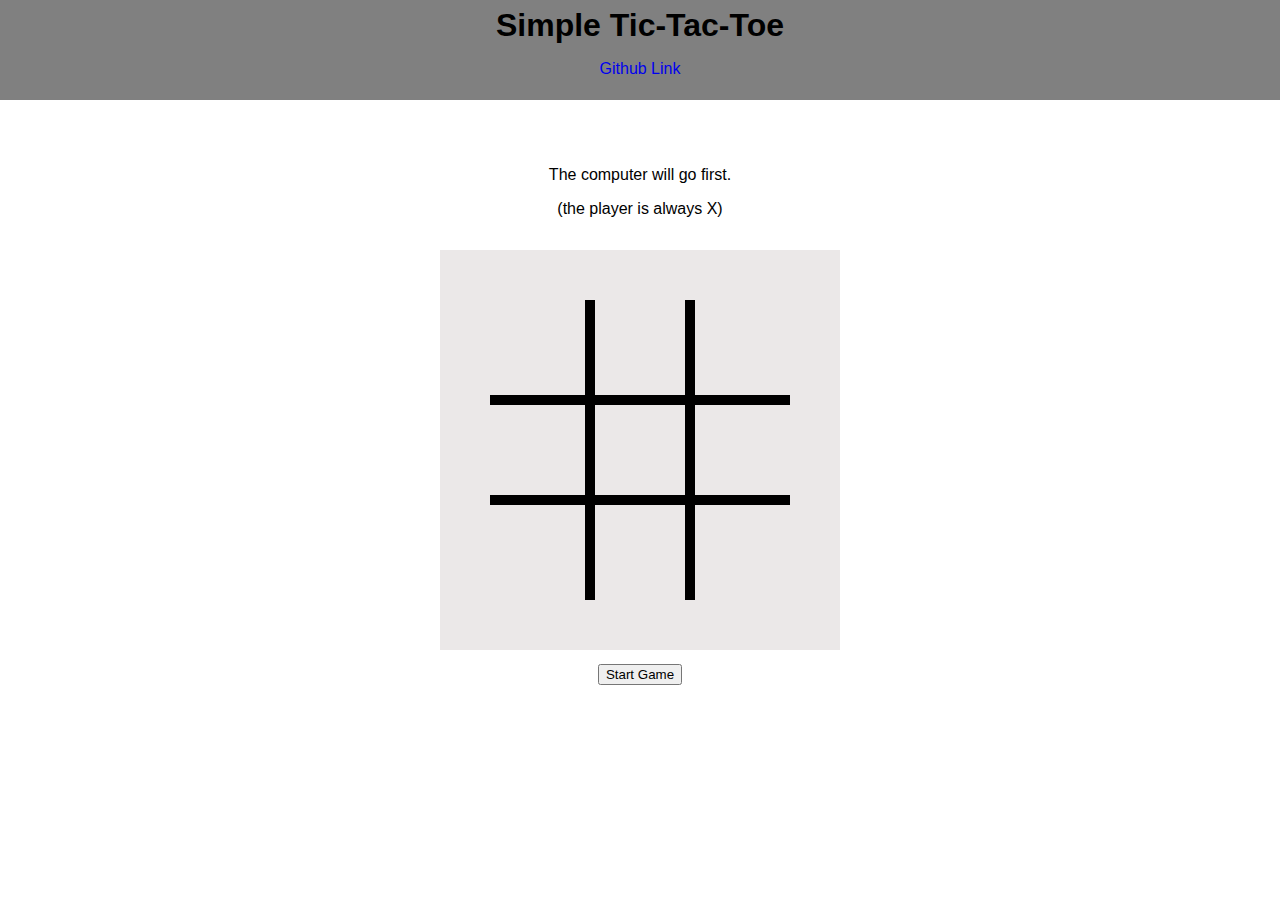
<file: tic.html>
<!DOCTYPE html>
<html lang="en">
<head>
  <title>This is a tic tac toe game.</title>
  <link rel="stylesheet" type="text/css" href="tac.css">
</head>
<body>
  <header>
    <h1>Simple Tic-Tac-Toe</h1>
    <nav>
      <ul>
        <li><a href="https://github.com/bmtron" target="_blank">Github Link</a></li>
      </ul>
    </nav>
  </header>
  <section id="grcontainer">
    <section id="toprow" class="rows">
      <div class="rowtop gridbox" id="topleft"></div>
      <div class="rowtop gridbox" id="topmid"></div>
      <div class="rowtop gridbox" id="topright"></div>
    </section>
    <section id="midrow" class="rows">
      <div class="rowmid gridbox" id="midleft"></div>
      <div class="rowmid gridbox" id="midmid"></div>
      <div class="rowmid gridbox" id="midright"></div>
    </section>
    <section id="botrow" class="rows">
      <div class="rowbot gridbox" id="botleft"></div>
      <div class="rowbot gridbox" id="botmid"></div>
      <div class="rowbot gridbox" id="botright"></div>
    </section>
  </section>
  <main>
      <p class="ins first" id="ins1">This is a simple tic-tac-toe game. Just press 'Start Game', then click on the square where you want to place your piece.</p>
      <p class="ins second" id="ins2">(the player is always X)</p>
      <p class="smol">Press start, then select your square.</p>
      <div id="button">
        <button class="start">Start Game</button>
        </div>
    </main>
    <script src="https://code.jquery.com/jquery-3.2.1.min.js"></script>
    <script src="toe.js"></script>
</body>
</html>
</file>
<file: tac.css>
* {
    box-sizing: border-box;
    font-family: 'Segoe UI', Tahoma, Geneva, Verdana, sans-serif;
}
header {
    background-color: gray;
    margin: 0;
    text-align: center;
    height: 100px;
    display: flex;
    justify-content: center;
    align-items: center;
    flex-direction: column;
}
a {
    text-decoration: none;
}
nav {
    padding: 0;
}
nav ul {
    list-style-type: none;
    padding: 0;
}
h1 {
    margin: 0;
}
body {
    height: 100%;
    width: 100%;
    margin: 0;
}
.gridbox {
    border: 5px solid black;
    height: 100px;
    width: 100px;
}
#grcontainer {
    margin-left: auto;
    margin-right: auto;
    background-color: rgb(235, 232, 232);
    width: 400px;
    height: 400px;
    margin-top: 150px;
    display: flex;
    flex-direction: column;
    justify-content: center;
}
#toprow {
    display: flex;
    flex-direction: row;
}
#midrow {
    display: flex;
    flex-direction: row;
}
#botrow {
    display: flex;
    flex-direction: row;
}
.rows {
    display: flex;
    justify-content: center;
}
#topleft {
    border-left: 0;
    border-top: 0;
}
#topmid {
    border-top: 0;
}
#topright {
    border-top: 0;
    border-right: 0;
}
#midleft {
    border-left: 0;
}
#midright {
    border-right: 0;
}
#botleft {
    border-left: 0;
    border-bottom: 0;
}
#botmid {
    border-bottom: 0;
}
#botright {
    border-right: 0;
    border-bottom: 0;
}

#ins1 {
    bottom: 500px;
    
}
#ins2 {
    bottom: 500px;
}

#button {
    width: 100%;
    display: flex;
    flex-direction: row;
    justify-content:center;
    position: relative;
    bottom: 70px;
}

@media screen and (min-width: 0px) {
    .smol {
        display: block;
        position: relative;
        text-align: center;
        bottom: 500px;
    }
    .ins {
        display: none;
    }
}

@media screen and (min-width: 800px) {
    .ins {
        position: relative;
        text-align: center;
        display: block;
    }
    .smol {
        display: none;
    }
}

.hide {
    display: none;
}
</file>
